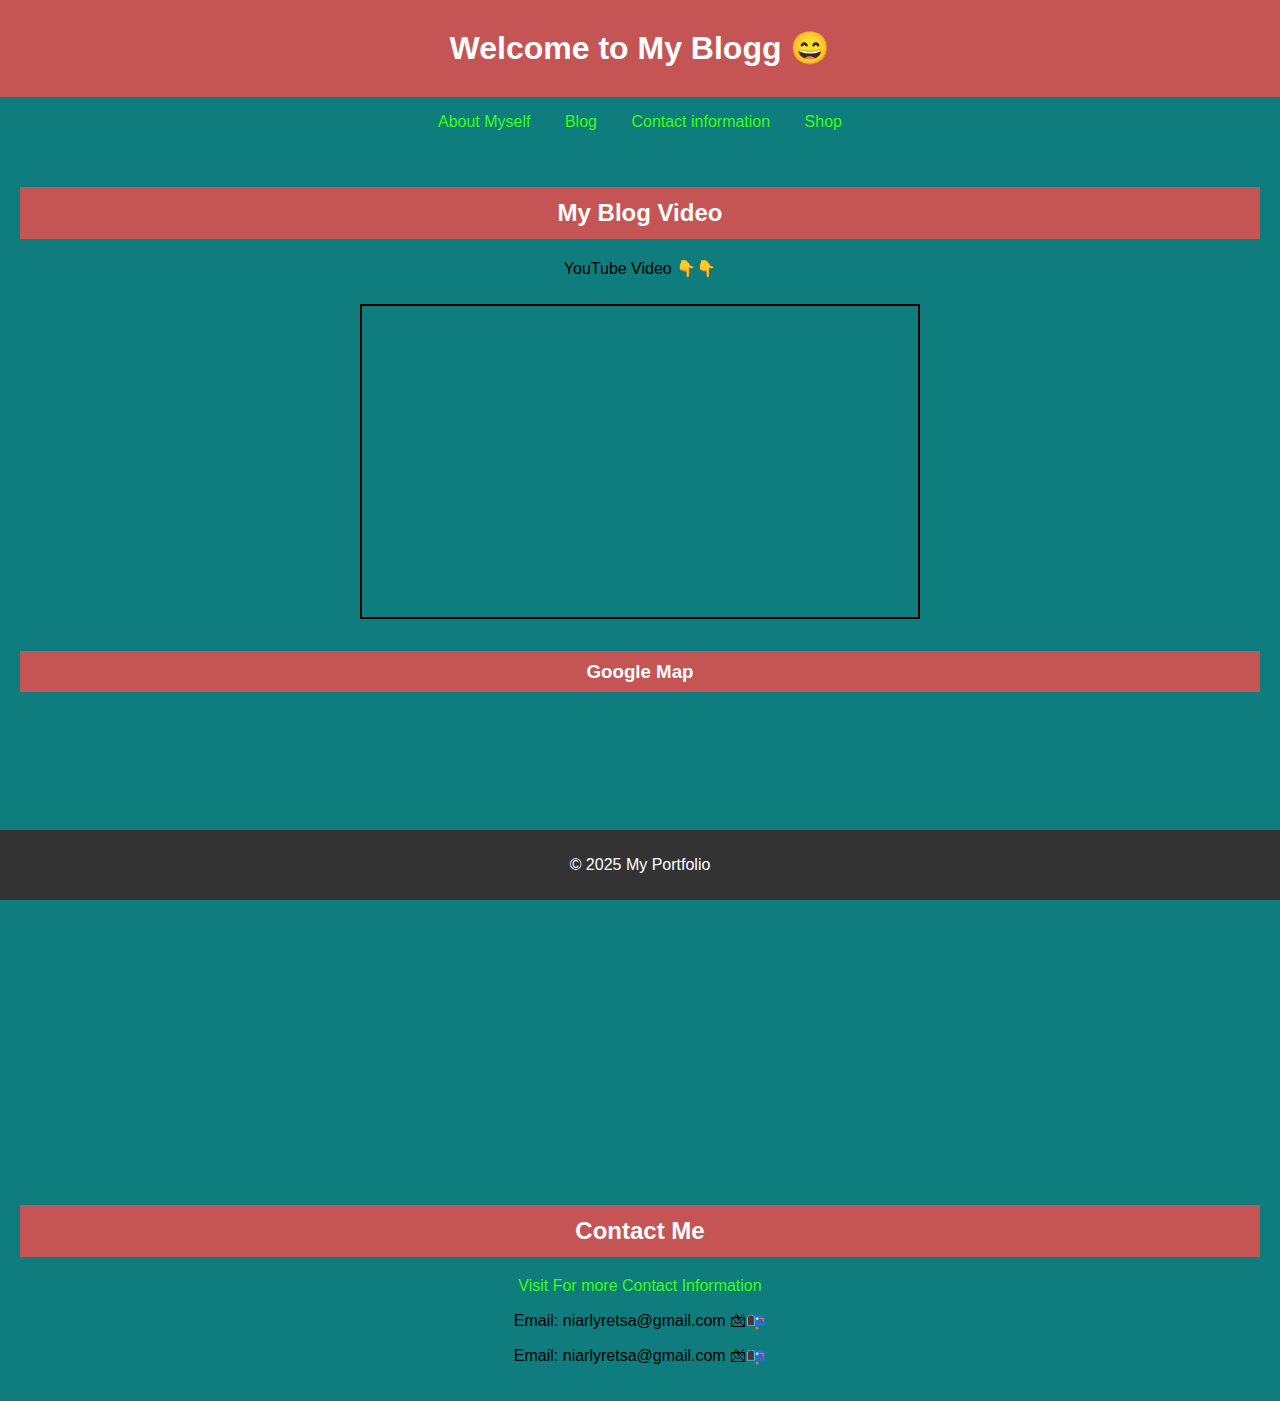
<file: index.html>
<!DOCTYPE html>
<html lang="en">
<head>
    <meta charset="UTF-8">
    <meta name="viewport" content="width=device-width, initial-scale=1.0">
    <title>My Portfolio &#x2728;</title>
    <link rel="stylesheet" href="style.css">
    <link rel="icon" href="favicon.ico" type="image/x-icon">
</head>
<body>

    <header>
        <h1>Welcome to My Blogg &#x1F604;</h1>
    </header>

    <nav>
        <ul>
            <li><a href="about.html">About Myself</a></li>
            <li><a href="#blog">Blog</a></li>
            <li><a href="#contact">Contact information</a></li>
            <li><a href="store.html">Shop</a></li>
        </ul>
    </nav>

    <main>
        
        <section id="blog">
            <h2>My Blog Video</h2>

            <p>YouTube Video  &#128071;&#128071; </p>
            <iframe width="560" height="315" src="https://www.youtube.com/embed/dQw4w9WgXcQ" allowfullscreen></iframe>

            <h3>Google Map</h3>
            <iframe 
               <<iframe src="https://www.google.com/maps/embed?pb=!1m18!1m12!1m3!1d3925.5917811993786!2d123.89344197573237!3d10.294438167897678!2m3!1f0!2f0!3f0!3m2!1i1024!2i768!4f13.1!3m3!1m2!1s0x33a99bfcc60d650d%3A0x5ee73506c68dd233!2sCebu%20Eastern%20College%20Cebu%20city!5e0!3m2!1sen!2sph!4v1743511860339!5m2!1sen!2sph" width="600" height="450" style="border:0;" allowfullscreen="" loading="lazy" referrerpolicy="no-referrer-when-downgrade"></iframe>
            </iframe>

            

        </section>

        <section id="contact">
            <h2>Contact Me</h2>
            <nav>
                <ul>
                    <li><a href="contact.html">Visit For more Contact Information</a></li>
                </ul>
            </nav>
            <p>Email: niarlyretsa@gmail.com &#128388;&#128237;</p>
            <p>Email: niarlyretsa@gmail.com &#128388;&#128237;</p>

    
        </section>
    </main>

    <footer>
        <p>&copy; 2025 My Portfolio</p>
    </footer>
</body>
</html>
</file>
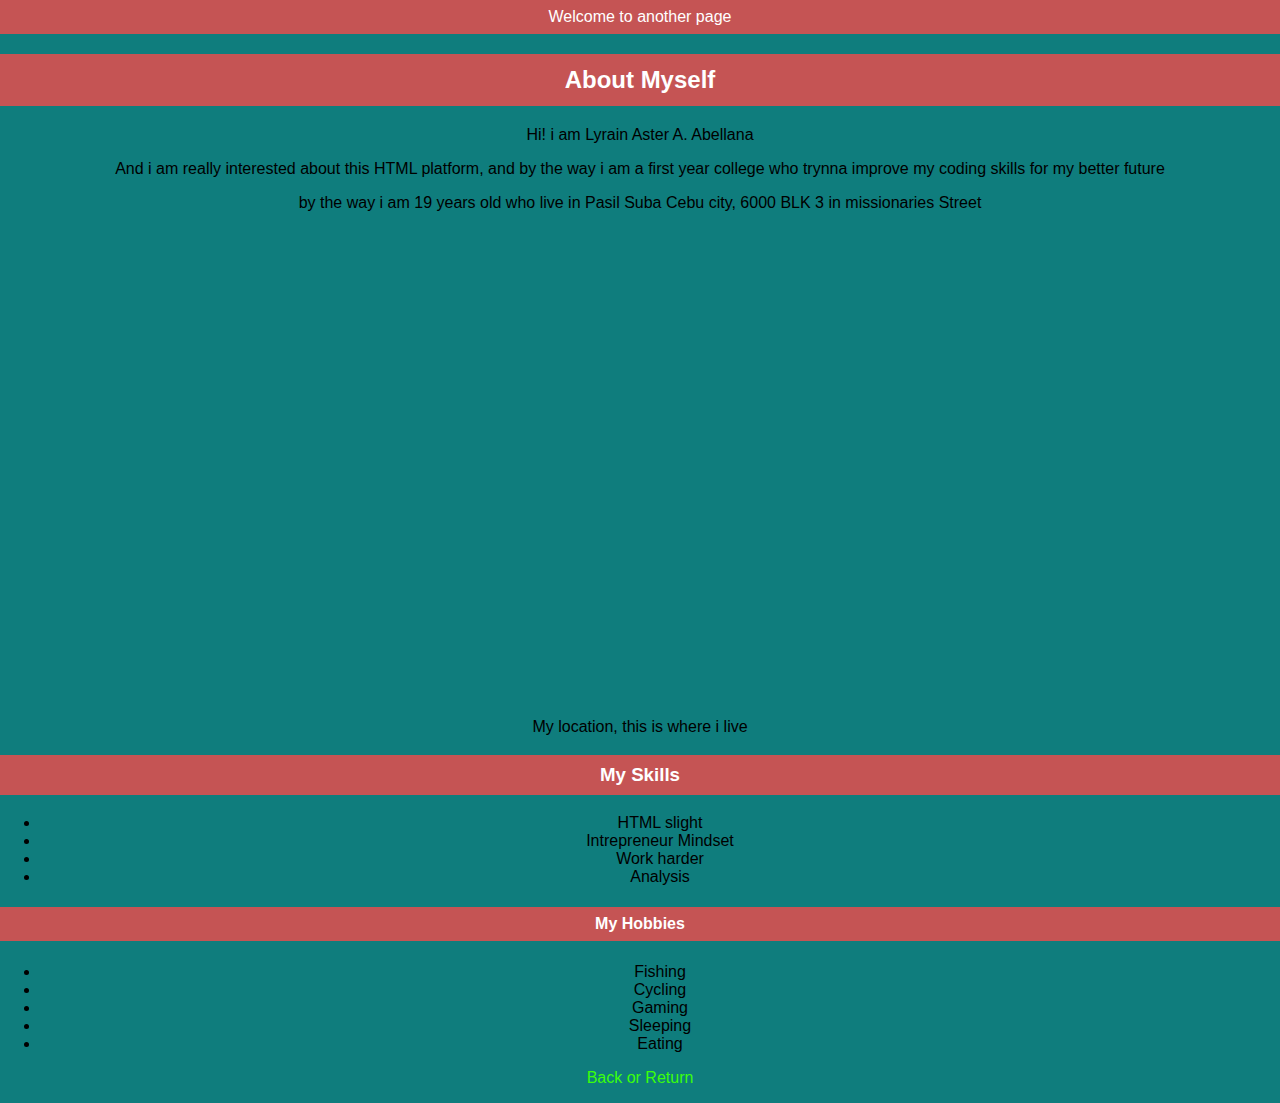
<file: about.html>
<!DOCTYPE html>
<html lang="en">
<head>
    <meta charset="UTF-8">
    <meta name="viewport" content="width=device-width, initial-scale=1.0">
    <title>About myself</title>
    <link rel="stylesheet" href="style.css">
</head>
<body>

    <header>Welcome to another page</header>

    <section>
        <h2>About Myself</h2>
        <p>Hi! i am Lyrain Aster A. Abellana</p>
        <p>And i am really interested about this HTML platform, and by the way i am a first year college who trynna improve my coding skills for my better future</p>
        <p>by the way i am 19 years old who live in Pasil Suba Cebu city, 6000 BLK 3 in missionaries Street </p>
                <iframe
        <iframe src="https://www.google.com/maps/embed?pb=!1m18!1m12!1m3!1d490.7070020859722!2d123.89308002810903!3d10.28927505715161!2m3!1f0!2f0!3f0!3m2!1i1024!2i768!4f13.1!3m3!1m2!1s0x33a99b532db53f87%3A0x51a47e4572657add!2sMissionaries%20Blk%203!5e0!3m2!1sen!2sph!4v1743859970019!5m2!1sen!2sph" width="600" height="450" style="border:0;" allowfullscreen="" loading="lazy" referrerpolicy="no-referrer-when-downgrade">
            </iframe>
            <p>My location, this is where i live</p>
    </section>
    <section>
        <h3>My Skills</h3>
        <ul>
            <li>HTML slight</li>
            <li>Intrepreneur Mindset</li>
            <li>Work harder</li>
            <li>Analysis</li>
        </ul>
    </section>
    <section>
        <h4>My Hobbies</h4>
        <ul>
            <li>Fishing</li>
            <li>Cycling</li>
            <li>Gaming</li>
            <li>Sleeping</li>
            <li>Eating</li>
        </ul>
    </section>
</div>
<nav>
    <ul>
        <li><a href="index.html">Back or Return</a></li>
    </ul>
</body>
</html>
</file>
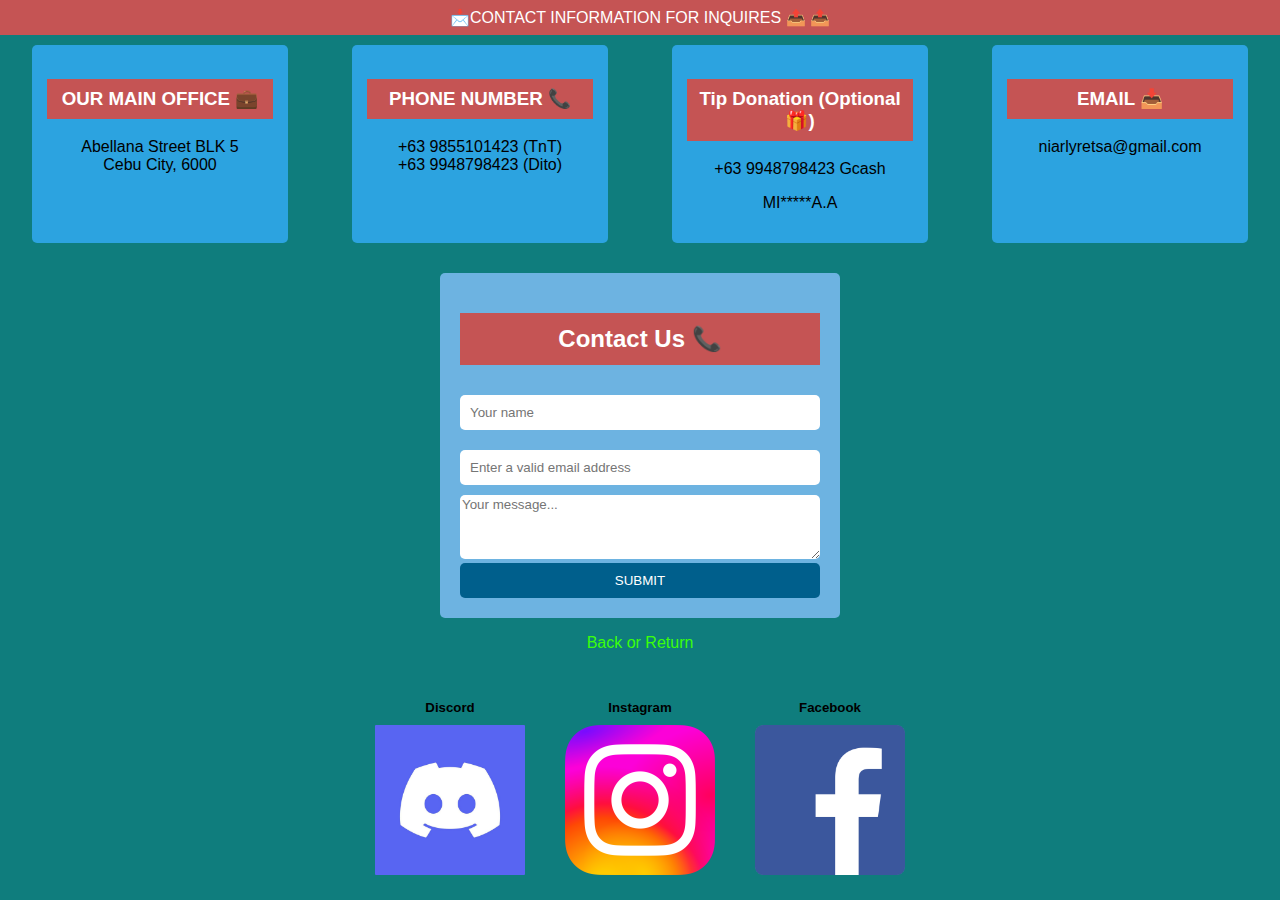
<file: contact.html>
<!DOCTYPE html>
<html lang="en">
<head>
    <meta charset="UTF-8">
    <meta name="viewport" content="width=device-width, initial-scale=1.0">
    <title>Information</title>
    <link rel="stylesheet" href="style.css"
</head>
<body>
    
    <header>
        &#128233;CONTACT INFORMATION FOR INQUIRES &#128228; &#128228;    
    </header>
    <div class="contact-info">
        <div class="info-box">
            <h3>OUR MAIN OFFICE &#128188;</h3>
            <p>Abellana Street BLK 5 <br> Cebu City, 6000</p>
        </div>
        <div class="info-box">
            <h3>PHONE NUMBER &#128222;</h3>
            <p>+63 9855101423 (TnT)  <br> +63 9948798423 (Dito)</p>
        </div>
        <div class="info-box">
            <h3>Tip Donation (Optional &#127873;) </h3>
            <nav>
                <ul>
                    <li>+63 9948798423 Gcash</li>
                    <p>MI*****A.A</p>
                </ul>
            </nav>
        </div>
        <div class="info-box">
            <h3>EMAIL &#128229;</h3>
            <p>niarlyretsa@gmail.com</p>
        </div>
    </div>

    <div class="contact-form">
        <h2>Contact Us &#128222;</h2>   
        <input type="text" placeholder="Your name" required>
        <input type="email" placeholder="Enter a valid email address" required>
        <textarea placeholder="Your message..." rows="4" style="width: 100%; border: none; border-radius: 5px;"></textarea>
        <button type="submit">SUBMIT</button>
    </div>
        <nav>
            <ul>
                <li><a href="index.html">Back or Return</a></li>
            </ul>
        </nav>
           <div class="social-container" style="display: flex; justify-content: center; gap: 20px;">
                <div class="social" style="text-align: center;">
                <h5>Discord</h5>
                <img src="discord.jpg" usemap="#discord" alt="discord">
                <map name="discord">
                    <area shape="rect" coords="0,0,150,150" href="https://discord.com/" alt="Discord Link">
                </map>
                </div>
                <div class="social" style="text-align: center;">
                <h5>Instagram</h5>
                <img src="instagram.jpg" usemap="#instagram" alt="instagram">
                <map name="instagram">
                    <area shape="rect" coords="0,0,150,150" href="https://instagram.com/" alt="Instagram Link">
                </map>
                </div>
                <div class ="social" style="text-align: center;">
                <h5>Facebook</h5>
                <img src="facebook.jpg" usemap="#facebook" alt="facebook">
                <map name="facebook">
                    <area shape="rect" coords="0,0,150,150" href="https://facebook.com/" alt="Facebook Link">
                </map>
                </div>
            </div>
</body>
</html>
</file>
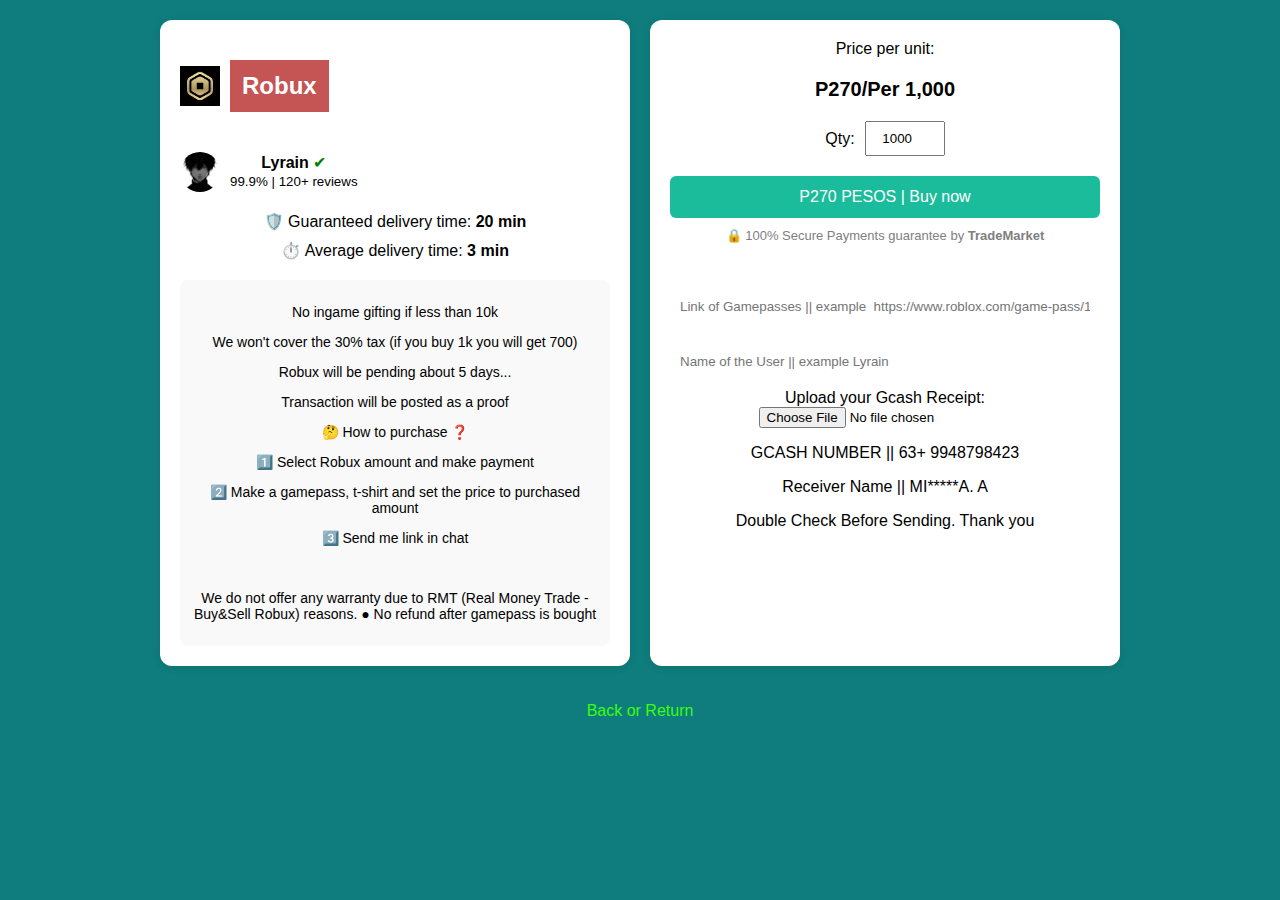
<file: store.html>
<!DOCTYPE html>
<html lang="en">
<head>
  <meta charset="UTF-8" />
  <meta name="viewport" content="width=device-width, initial-scale=1.0"/>
  <title>Robux Purchase Page</title>
  <link rel="stylesheet" href="style.css">
  <link rel="icon" href="favicon.ico" type="image/x-icon">
</head>
<body>

  <div class="container">
    <div class="card">
      <div class="product-header">
        <img src="robux.jpg" alt="Robux Icon" />
        <h2>Robux</h2> 
      </div>

      <div class="seller-info">
        <img src="robuxseller.jpg" alt="Seller Profile">
        <div>
          <strong>Lyrain</strong> <span style="color: green;">✔</span><br>
          <small>99.9% | 120+ reviews</small>
        </div>
      </div>

      <div class="delivery-time">
        <div>🛡️ Guaranteed delivery time: <strong>20 min</strong></div>
        <div>⏱️ Average delivery time: <strong>3 min</strong></div>
      </div>

      <div class="note">
        <p>No ingame gifting if less than 10k</p>
        <p>We won't cover the 30% tax (if you buy 1k you will get 700)</p>
        <p>Robux will be pending about 5 days...</p>
        <p>Transaction will be posted as a proof</p>
        <p>🤔 How to purchase ❓</p>
        <p>1️⃣ Select Robux amount and make payment</p>
        <p>2️⃣ Make a gamepass, t-shirt  and set the price to purchased amount</p>
        <p>3️⃣ Send me link in chat</p>
        <br>
        <p>We do not offer any warranty due to RMT (Real Money Trade - Buy&Sell Robux) reasons. 
            ● No refund after gamepass is bought</p>
      </div>
    </div>

    <!-- Right Card: Purchase Panel -->
    <div class="card price-card">
      <div>Price per unit:</div>
      <div class="price">P270/Per 1,000</div>

      <div class="qty-input">
        <label for="qty">Qty:</label>
        <input type="number" id="qty" value="1000" min="1000" />
      </div>

      <button class="btn">P270 PESOS | Buy now</button>

      <div class="secure">
        🔒 100% Secure Payments guarantee by <strong>TradeMarket</strong>
      </div>
      <br>
      <br>
      <div>
        <input type="text" placeholder="Link of Gamepasses || example  https://www.roblox.com/game-pass/18967459/THANK-YOU" required>
        <input type="text" placeholder="Name of the User || example Lyrain" required>
        <label for="userImage">Upload your Gcash Receipt:</label><br>
<input type="file" id="userImage" name="userImage" accept="image/*" required>

<!--image preview -->
<img id="preview" style="display:none; width: 150px; margin-top: 10px;" />

<script>
  const input = document.getElementById('userImage');
  const preview = document.getElementById('preview');

  input.addEventListener('change', function() {
    const file = this.files[0];
    if (file) {
      preview.src = URL.createObjectURL(file);
      preview.style.display = 'block';
    }
  });
</script>
<p>GCASH NUMBER || 63+ 9948798423</p>
<p>Receiver Name || MI*****A. A</p>
<p>Double Check Before Sending. Thank you</p>
      </div>
    </div>
   </div>          
    </div>
  </div>
  <nav>
    <ul>
        <li><a href="index.html">Back or Return</a></li>
    </ul>

</body>
</html>
</file>
<file: style.css>
* {
    box-sizing: border-box;
    font-family: Arial, sans-serif;
}

body {
    margin: 0;
    padding: 0;
    background-color: hwb(180 6% 51%);
    text-align: center;
}

/* Header & Navigation */
header, h2, h3, h4 {
    background: rgb(197, 84, 84);
    color: white;
    padding: 0.5em;
}

nav ul {
    list-style: none;
    padding: 0;
}

nav ul li {
    display: inline;
    margin: 0 15px;
}

nav ul li a {
    text-decoration: none;
    color: hsl(108, 100%, 52%);
}

/* Main & Contact Section */
main {
    padding: 20px;
}

iframe {
    border: 2px solid black;
    margin: 10px 0;
}

footer {
    background: #333;
    color: white;
    padding: 10px;
    position: fixed;
    bottom: 0;
    width: 100%;
}

.contact-info {
    display: flex;
    justify-content: space-around;
    margin-bottom: 20px;
    flex-wrap: wrap;
}

button {
    background-color: #005f8c;
    color: white;
    padding: 10px;
    border: none;
    border-radius: 5px;
    cursor: pointer;
    width: 100%;
}

button:hover {
    background-color: #003f5f;
}

input[type="text"], input[type="email"] {
    width: 100%;
    padding: 10px;
    margin: 10px 0;
    border: none;
    border-radius: 5px;
}

.contact-form {
    background-color: #6db3e1;
    border-radius: 5px;
    padding: 20px;
    max-width: 400px;
    margin: auto;
}

.info-box {
    background-color: #2ca3e0;
    border-radius: 5px;
    padding: 15px;
    text-align: center;
    width: 20%;
    margin: 10px;
}

h5 {
    margin-bottom: 10px;
}

.social {
    text-align: center;
    margin: 10px;
}

.social img {
    width: 150px;
    height: 150px;
    border-radius: 1px;
}

/* Robux Product Styles */
.container {
    max-width: 1000px;
    margin: auto;
    display: flex;
    gap: 20px;
    padding: 20px;
}

.card {
    background-color: white;
    padding: 20px;
    border-radius: 12px;
    box-shadow: 0 2px 8px rgba(0,0,0,0.1);
    flex: 1;
}

.product-header {
    display: flex;
    align-items: center;
    gap: 10px;
    margin-bottom: 20px;
}

.product-header img {
    width: 40px;
}

.seller-info {
    display: flex;
    align-items: center;
    gap: 10px;
    margin-top: 10px;
}

.seller-info img {
    width: 40px;
    height: 40px;
    border-radius: 50%;
}

.delivery-time {
    margin-top: 20px;
}

.delivery-time div {
    margin-bottom: 10px;
}

.note {
    margin-top: 20px;
    background: #f9f9f9;
    padding: 10px;
    border-radius: 8px;
    font-size: 14px;
}

.price-card {
    text-align: center;
}

.price {
    font-size: 20px;
    font-weight: bold;
    margin: 20px 0;
}

.qty-input {
    display: flex;
    justify-content: center;
    align-items: center;
    gap: 10px;
    margin-bottom: 20px;
}

.qty-input input {
    width: 80px;
    padding: 8px;
    text-align: center;
}

.btn {
    background-color: #1abc9c;
    color: white;
    border: none;
    padding: 12px 20px;
    border-radius: 6px;
    font-size: 16px;
    cursor: pointer;
}

.btn:hover {
    background-color: #16a085;
}

.secure {
    font-size: 13px;
    color: gray;
    margin-top: 10px;
}

/* Responsive Styles */
@media screen and (max-width: 768px) {
    nav ul li {
        display: block;
        margin: 10px 0;
    }

    .contact-info {
        flex-direction: column;
        align-items: center;
    }

    .info-box {
        width: 80%;
        margin-bottom: 20px;
    }

    .contact-form {
        width: 90%;
        padding: 15px;
    }

    .social img {
        width: 100px;
        height: 100px;
    }

    .container {
        flex-direction: column;
    }
}

@media screen and (max-width: 480px) {
    h2, h3, h4 {
        font-size: 1.2em;
    }

    button {
        padding: 8px;
        font-size: 0.9em;
    }

    input[type="text"], input[type="email"] {
        font-size: 0.9em;
    }
}
</file>
